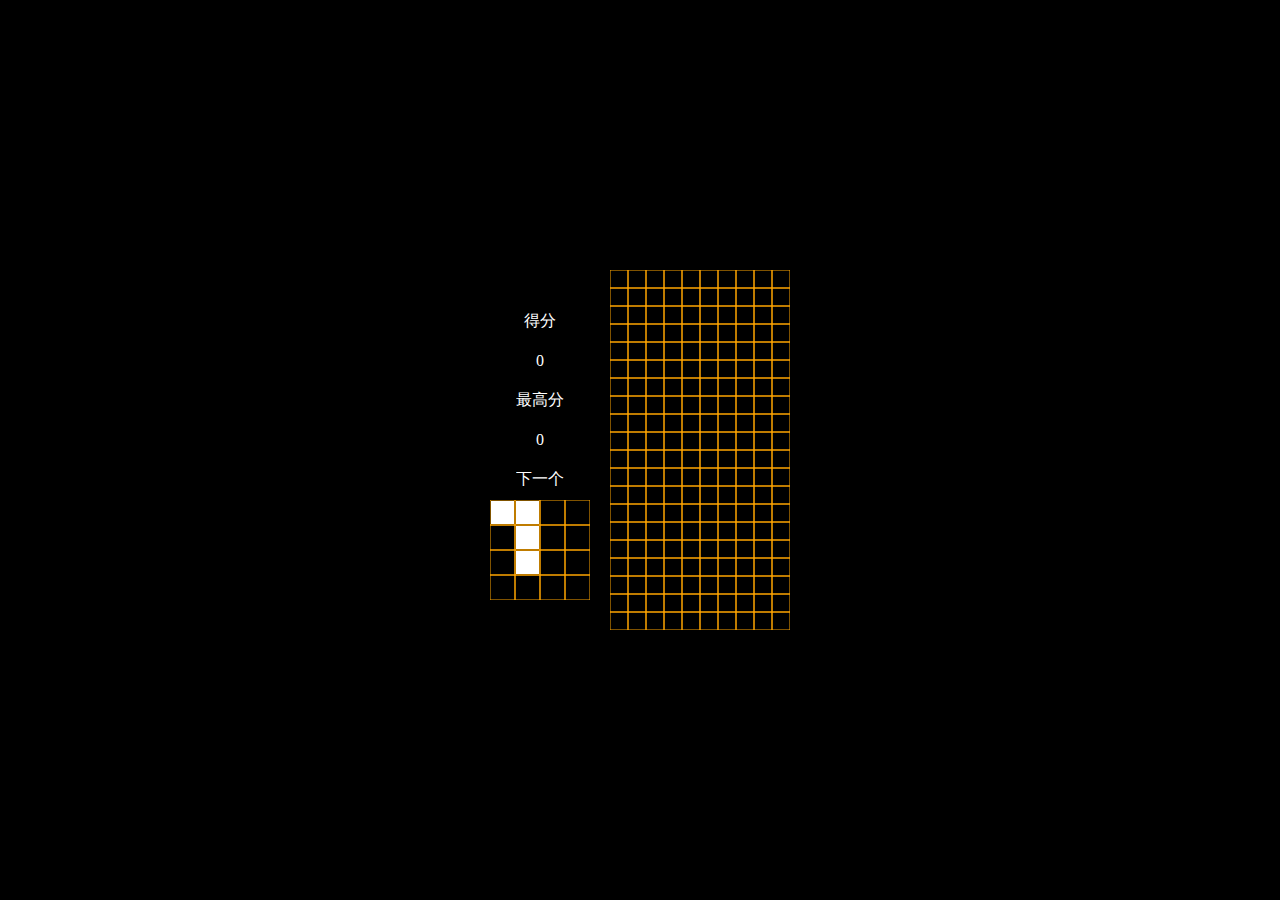
<file: index.html>
<!DOCTYPE html>
<html lang="en">

<head>
    <meta charset="UTF-8">
    <meta name="viewport" content="width=device-width, initial-scale=1.0">
    <title>elsfk</title>
    <link rel="stylesheet" href="style.css">
</head>

<body>
    <div class="gamePanel">
        <div class="info">
            <div class="score">
                <span>得分</span>
                <span id="score"></span>

                <span>最高分</span>
                <span id="highestScore"></span>

                <span>下一个</span>
            </div>
        </div>
    </div>
    <script src="modules/gameManager.js" type="module"></script>
</body>

</html>
</file>
<file: style.css>
body {
    margin: 0;
    display: flex;
    min-height: 100vh;
    background-color: black;
    color: white;
}

.gamePanel {
    display: flex;
    align-items: center;
    justify-content: center;
    width: 100vw;
    max-width: 540px;
    min-width: 320px;
    margin: 0 auto;
}

.info {
    display: flex;
    flex-direction: column;
    text-align: center;
    margin-right: 20px;
}

span {
    padding: 10px;
}

.score {
    display: flex;
    flex-direction: column;
}
</file>
